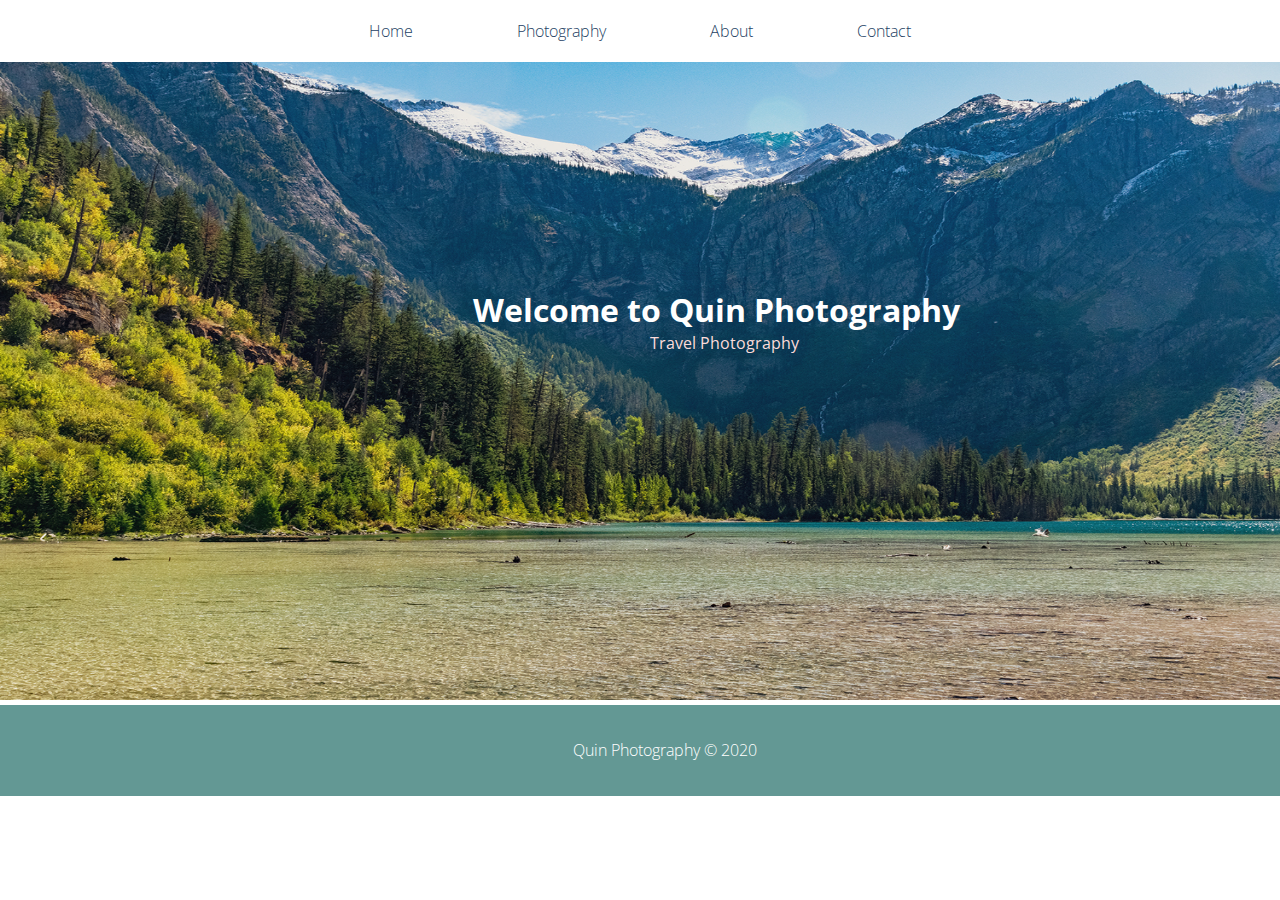
<file: index.html>
<!DOCTYPE html>
<html lang="en" dir="ltr">
  <head>
    <!-- Global site tag (gtag.js) - Google Analytics -->
    <script async src="https://www.googletagmanager.com/gtag/js?id=G-THCC0RRKN7"></script>
    <script>
      window.dataLayer = window.dataLayer || [];
      function gtag(){dataLayer.push(arguments);}
      gtag('js', new Date());

      gtag('config', 'G-THCC0RRKN7');
    </script>
    <meta charset="utf-8"><meta name="description" content="Quin Photography captures creativity and adventure through the lens">
    <title>Quin Photography | Home</title>

<!-- favicon -->
    <link rel="shortcut icon" href="images/favicon.ico" type="img/ico">

<!-- css -->
    <link href="css/style.css" rel="stylesheet" type="text/css">

<!-- Open Sans -->
    <link rel="preconnect" href="https://fonts.gstatic.com">
    <link href="https://fonts.googleapis.com/css2?family=Open+Sans:wght@300;400;600;700;800&display=swap" rel="stylesheet">

  </head>

  <body>
    <!-- Main Nav -->
    <header>
      <nav>
        <ul>
          <li><a href="index.html">Home</a></li>
          <li><a href="photography.html">Photography</a></li>
          <li><a href="about.html">About</a></li>
          <li><a href="contact.html">Contact</a></li>
        </ul>
      </nav>
    </header>

    <main>
        <img class="top-hero" src="images/glacier.jpg" title="Avalanche Lake" alt="Avalanche Lake" height="700px" width="1420px">

        <div class="hero-title">
          <h1>Welcome to Quin Photography</h1>
          <p><span class="subheader">Travel Photography</span></p>
        </div>

    </main>

    <footer>
      <p>Quin Photography &copy; 2020 <?php echo date("Y"); ?></p>
      <!-- <div class="socialmedia">
        <a href="https://www.instagram.com/quinporter" target="_blank"><img src="images/ig.png" alt="Instagram" title="Instagram" ></a>
      </div> -->
    </footer>

  </body>
</html>
</file>
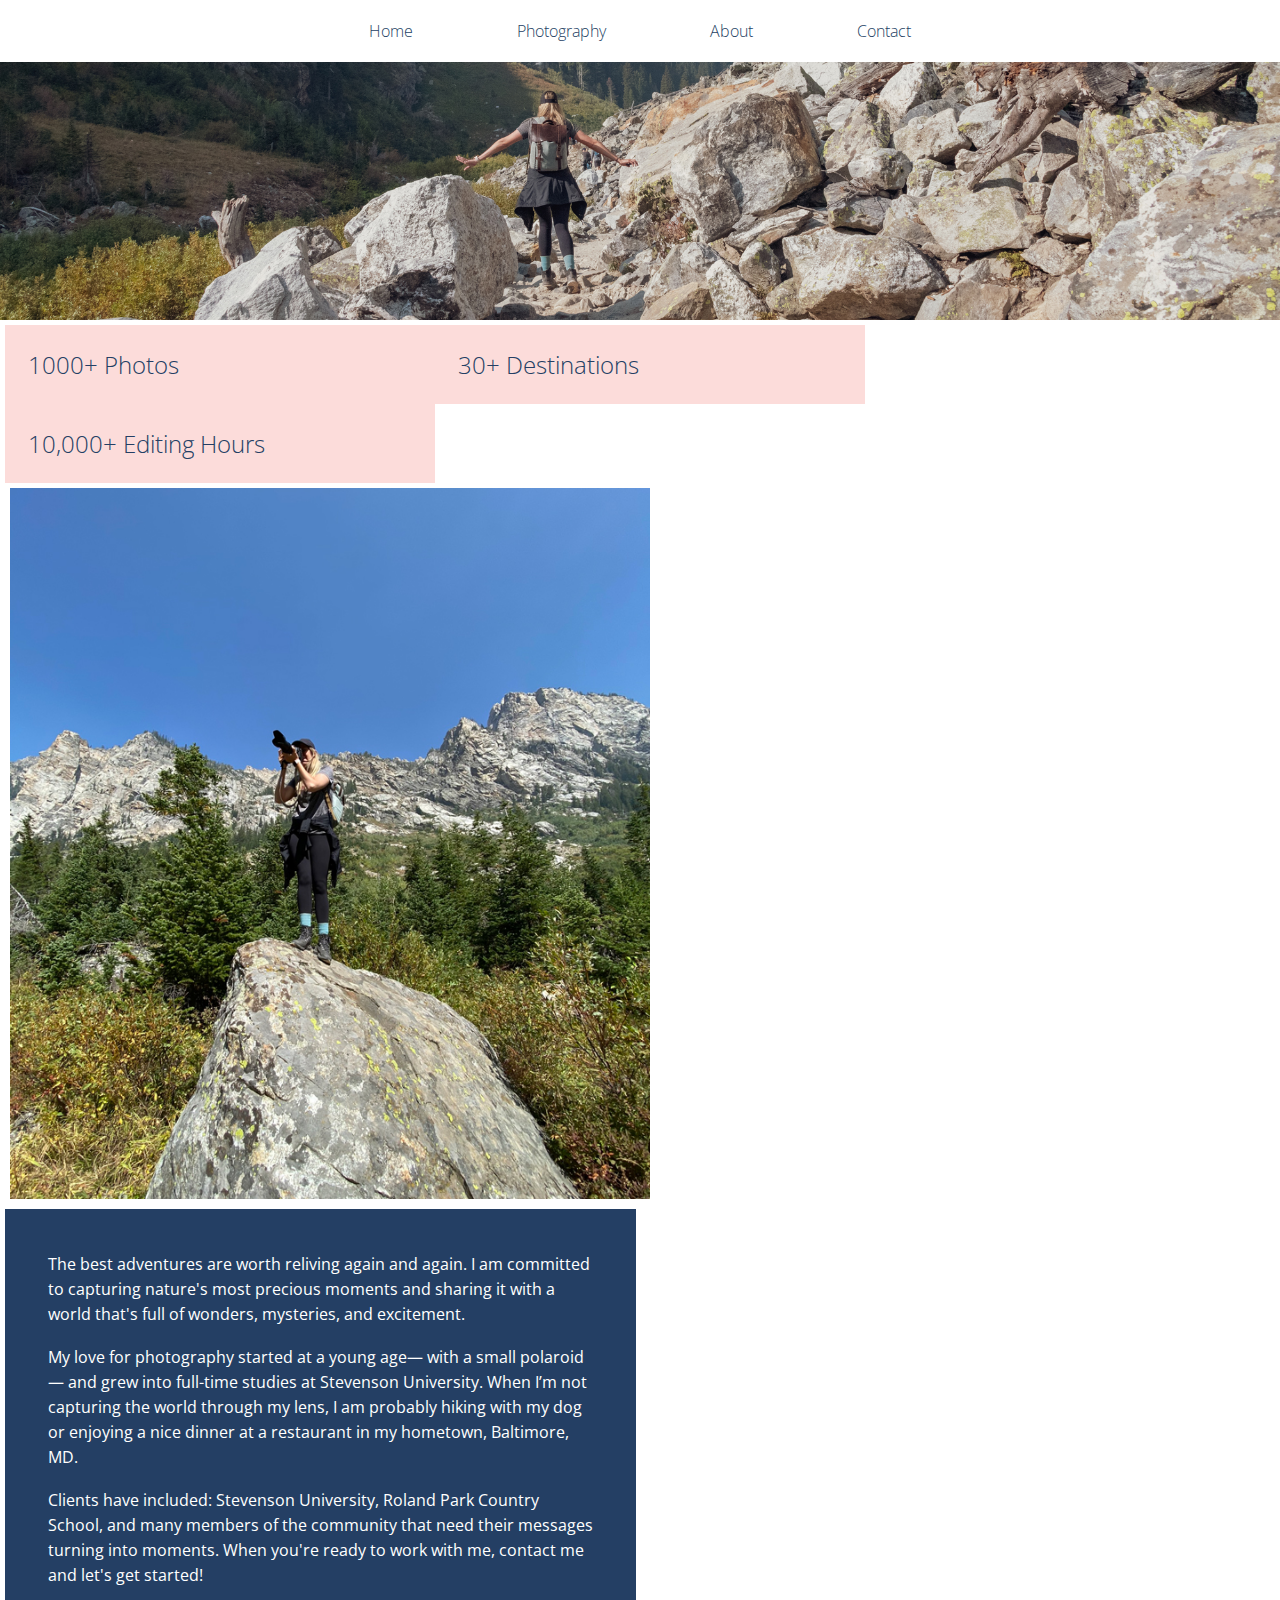
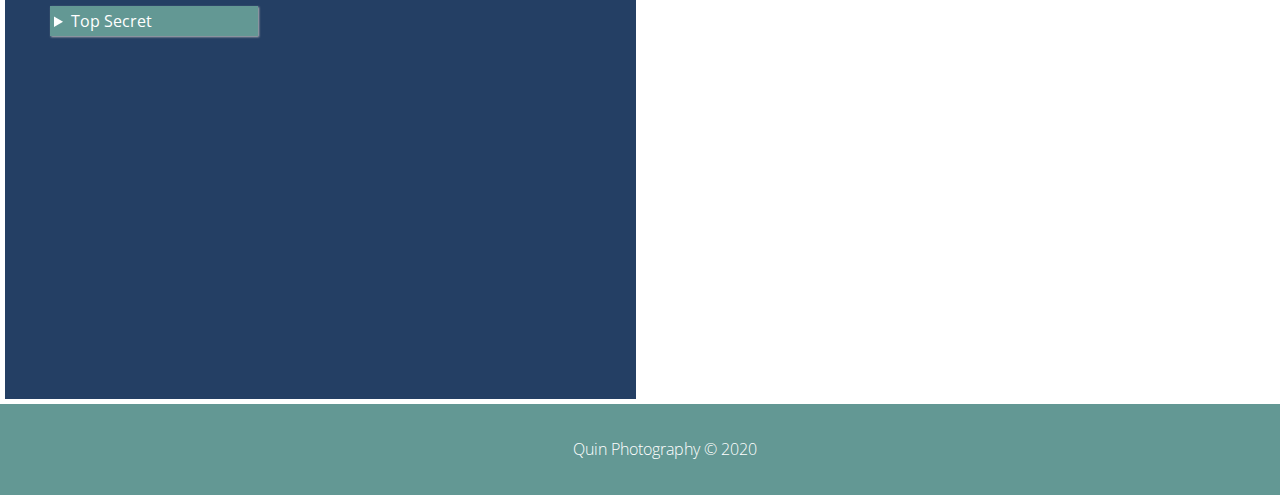
<file: about.html>
<!DOCTYPE html>
<html lang="en" dir="ltr">
  <head>
    <!-- Global site tag (gtag.js) - Google Analytics -->
    <script async src="https://www.googletagmanager.com/gtag/js?id=G-THCC0RRKN7"></script>
    <script>
      window.dataLayer = window.dataLayer || [];
      function gtag(){dataLayer.push(arguments);}
      gtag('js', new Date());

      gtag('config', 'G-THCC0RRKN7');
    </script>
    <meta charset="utf-8">
    <meta name="description" content="All about Quin Photography">
    <title>Quin Photography | About</title>

<!-- favicon -->
    <link rel="shortcut icon" href="images/favicon.ico" type="img/ico">

<!-- css -->
    <link href="css/style.css" rel="stylesheet" type="text/css">

<!-- Open Sans -->
    <link rel="preconnect" href="https://fonts.gstatic.com">
    <link href="https://fonts.googleapis.com/css2?family=Open+Sans:wght@300;400;600;700;800&display=swap" rel="stylesheet">

  </head>

  <body>
    <!-- Main Nav -->
    <header>
      <nav>
        <ul>
          <li><a href="index.html">Home</a></li>
          <li><a href="photography.html">Photography</a></li>
          <li><a href="about.html">About</a></li>
          <li><a href="contact.html">Contact</a></li>
        </ul>
      </nav>
    </header>

    <main>
      <img class="hero-image-about" src="images/quin.jpg" alt="Quinlin McCraw" title="Quinlin" />

      <div class="about-container">

        <section class="stats photo-stats">
          <h2>1000+ Photos</h2>
        </section>

        <section class="stats places-stats">
          <h2>30+ Destinations</h2>
        </section>

        <section class="stats hours-stats">
          <h2>10,000+ Editing Hours</h2>
        </section>

        <section>
          <img class="main-photo" src="images/rock.jpg" alt="Quinlin McCraw" title="Quin on a rock" />
        </section>

        <section class="main-content">
          <p>The best adventures are worth reliving again and again. I am committed to capturing nature's most precious moments and sharing it with a world that's full of wonders, mysteries, and excitement.</p>

          <p> My love for photography started at a young age— with a small polaroid— and grew into full-time studies at Stevenson University. When I’m not capturing the world through my lens, I am probably hiking with my dog or enjoying a nice dinner at a restaurant in my hometown, Baltimore, MD.</p>

          <p>Clients have included: Stevenson University, Roland Park Country School, and many members of the community that need their messages turning into moments. When you're ready to work with me, contact me and let's get started!
          </p>

          <details>
              <summary>Top Secret</summary>
              <p>I don't own bear spray, so when I go on hikes I make friends with other people on the trail. My opening ice breaker question is, "Do you own bear spray?"</p>
          </details>
        </section>

      </div>
    </main>

    <footer>
      <p>Quin Photography &copy; 2020 <?php echo date("Y"); ?></p>
      <!-- <div class="socialmedia">
        <a href="https://www.instagram.com/quinporter" target="_blank"><img src="images/ig.png" alt="Instagram" title="Instagram" ></a>
      </div> -->
    </footer>

  </body>
</html>
</file>
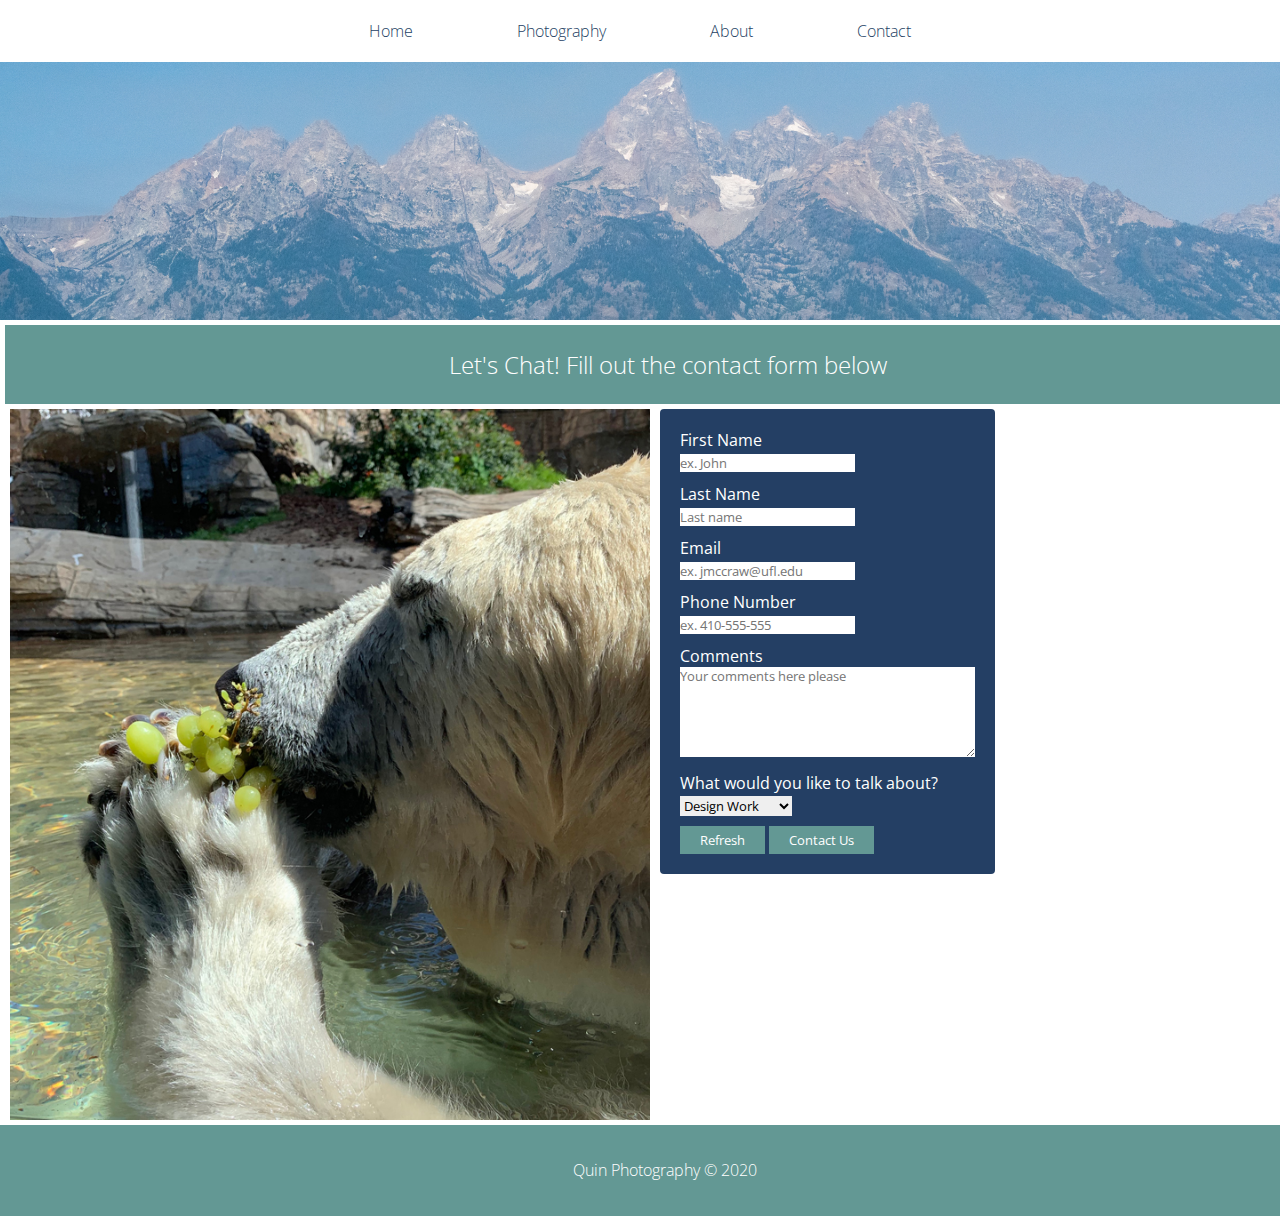
<file: contact.html>
<!DOCTYPE html>
<html lang="en" dir="ltr">
  <head>
    <!-- Global site tag (gtag.js) - Google Analytics -->
    <script async src="https://www.googletagmanager.com/gtag/js?id=G-THCC0RRKN7"></script>
    <script>
      window.dataLayer = window.dataLayer || [];
      function gtag(){dataLayer.push(arguments);}
      gtag('js', new Date());

      gtag('config', 'G-THCC0RRKN7');
    </script>
    <meta charset="utf-8">
    <meta name="description" content="Contact Quin Photography for all your needs or just to say hello!">
    <title>Quin Photography | Contact</title>

<!-- favicon -->
    <link rel="shortcut icon" href="images/favicon.ico" type="img/ico">

<!-- css -->
    <link href="css/style.css" rel="stylesheet" type="text/css">

<!-- Open Sans -->
    <link rel="preconnect" href="https://fonts.gstatic.com">
    <link href="https://fonts.googleapis.com/css2?family=Open+Sans:wght@300;400;600;700;800&display=swap" rel="stylesheet">

  </head>

  <body>
    <!-- Main Nav -->
    <header>
      <nav>
        <ul>
          <li><a href="index.html">Home</a></li>
          <li><a href="photography.html">Photography</a></li>
          <li><a href="about.html">About</a></li>
          <li><a href="contact.html">Contact</a></li>
        </ul>
      </nav>
    </header>

    <main>
      <img class="hero-image-about" src="images/mountains.jpg" alt="Grand Tetons" title="Grand Tetons" height="2000" width="500" />

      <div class="about-container">

        <section class="chat-callout">
          <h2>Let's Chat! Fill out the contact form below</h2>
        </section>

        <section>
          <div class="hover-container">
          <img class="main-photo image" src="images/grapes.jpg" alt="Polar Bear snack" title="Polar Bear snack" width="720" height="800" />
            <div class="overlay">
              <div class="text">About Us</div>
            </div>
          </div>
        </section>

        <!-- Contact Form -->

      <section>
          <form class="contactform" id="test_form" name="test_form" method="post" action="form.php" onsubmit="return validateForm(this)">
            <div class="first-name input-section">
              <label for="firstname" class="label_input_wrap">First Name</label>
              <input type="text" name="firstname" id="firstname" placeholder="ex. John" />
            </div>

            <div class="last-name input-section" >
              <label for="lastname" class="label_input_wrap">Last Name</label>
              <input type="text" name="lastname" id="lastname" placeholder="Last name" />
            </div>

            <div class="email input-section">
              <label for="email" class="label_input_wrap">Email</label>
              <input type="email" name="email" id="email" placeholder="ex. jmccraw@ufl.edu" />
            </div>

            <div class="telephone input-section">
              <label for="telephone" class="label_input_wrap">Phone Number</label>
              <input type="tel" name="telephone" id="telephone" placeholder="ex. 410-555-555" />
            </div>

            <div class="comments input-section">
              <label for="comments" class="label_input_wrap">Comments</label>
              <textarea name="comments" placeholder="Your comments here please" id="comments" cols="35" rows="5"></textarea>
            </div>

            <div class="dropdown input-section">
              <label for="work" class="label_input_wrap">What would you like to talk about?</label>
              <select name="work" id="work">
                <option value="Photography">Photography</option>
                <option value="General">General Inquiry</option>
                <option value="Design" selected>Design Work</option>
                <option value="Hey">Booking</option>
              </select>
            </div>

            <div class="reset">
              <input type="reset" value="Refresh"/>
            </div>

            <div class="submit">
              <input type="submit" value="Contact Us"/>
            </div>

          </form>
      </section>

      </div>
    </main>

    <footer>
      <p>Quin Photography &copy; 2020 <?php echo date("Y"); ?></p>
      <!-- <div class="socialmedia">
        <a href="https://www.instagram.com/quinporter" target="_blank"><img src="images/ig.png" alt="Instagram" title="Instagram" ></a>
      </div> -->
    </footer>

  </body>
</html>
</file>
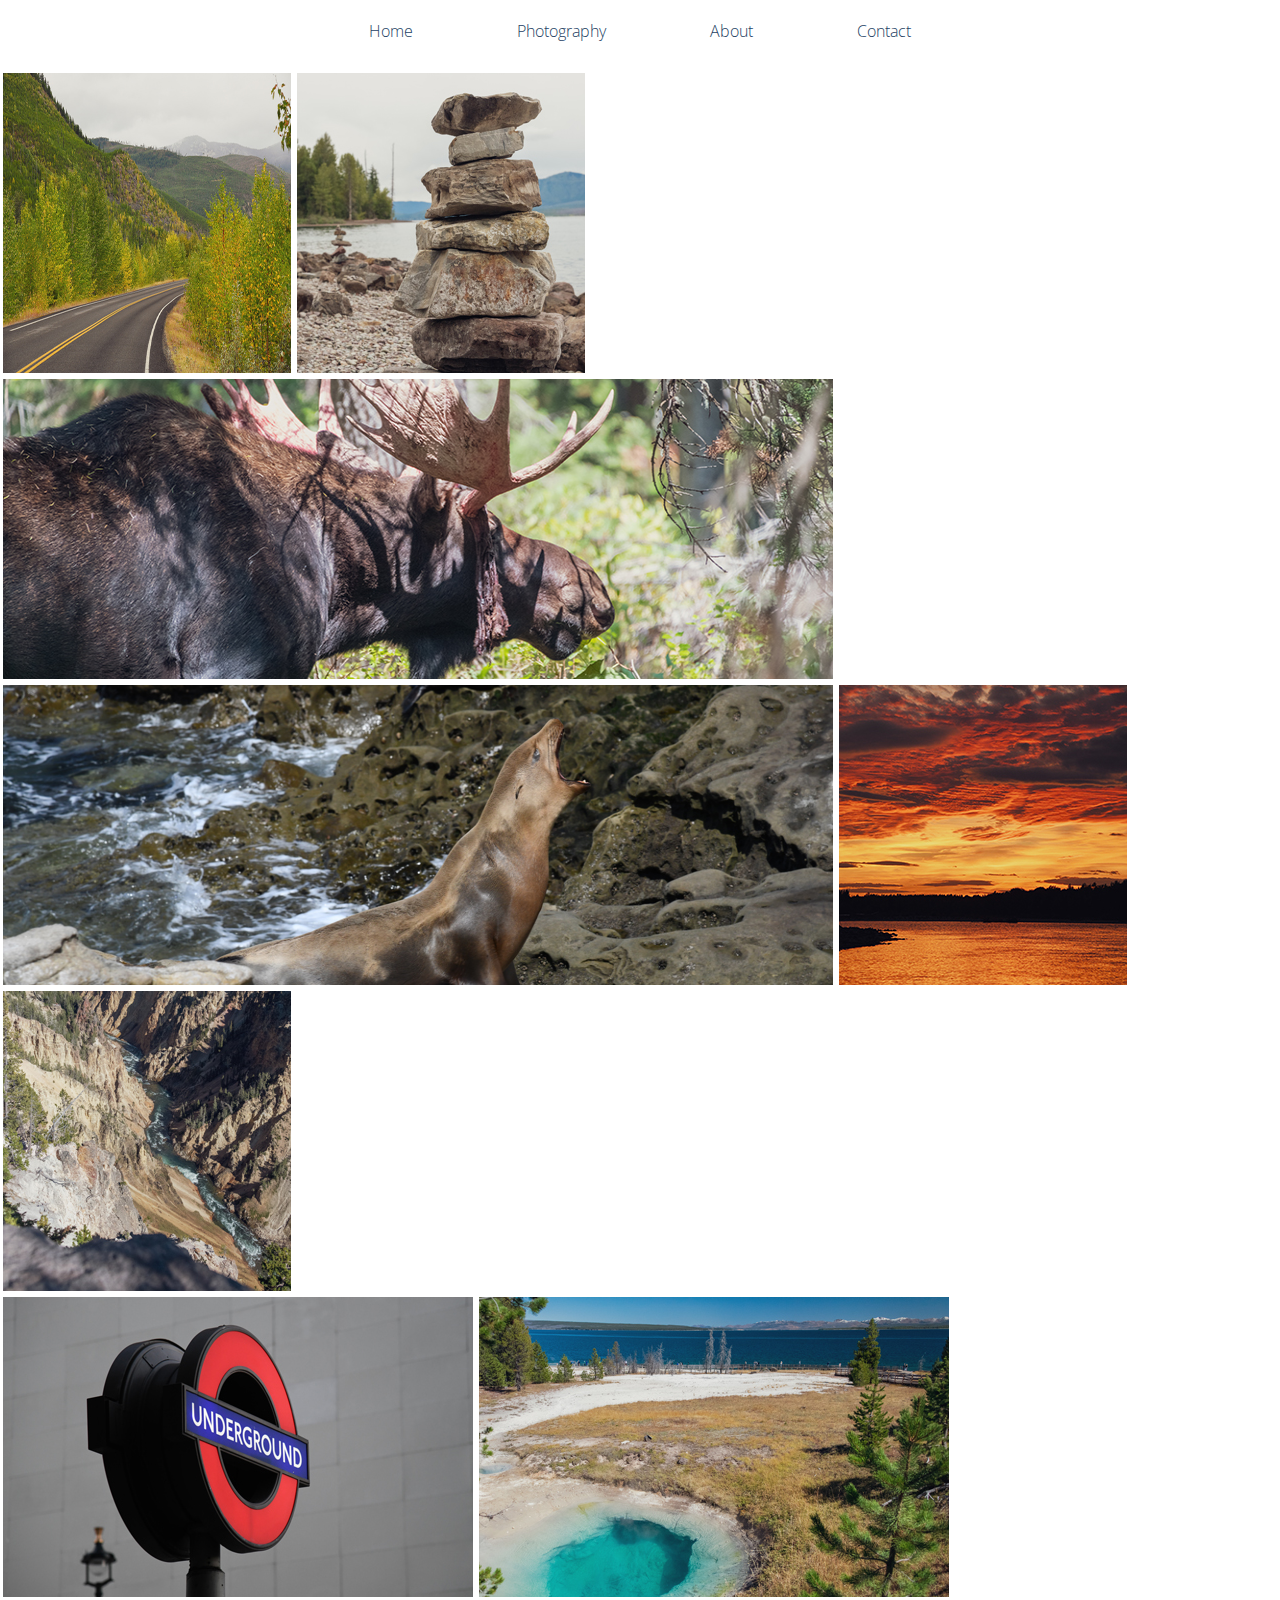
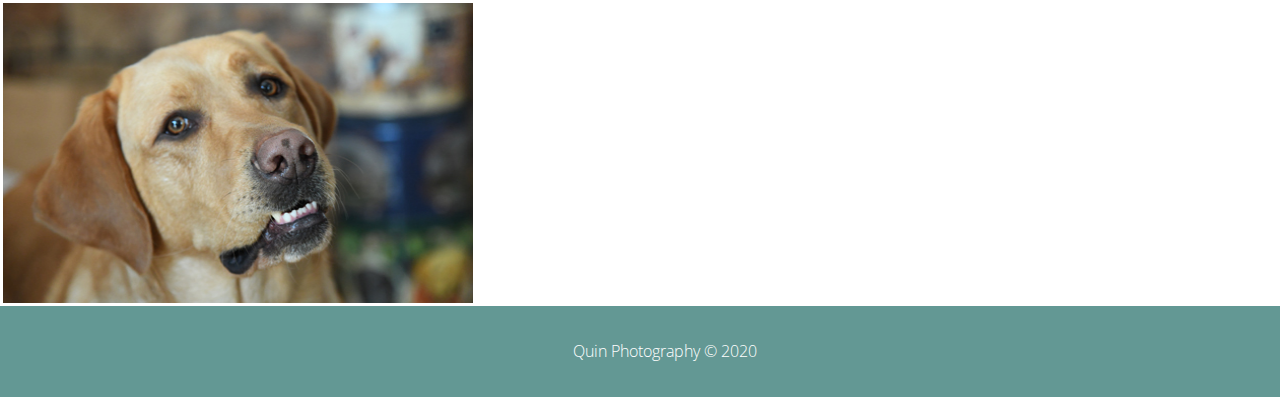
<file: photography-2020-12-18_20-25-37-298.html>
<!DOCTYPE html>
<html lang="en" dir="ltr">
  <head>
    <meta charset="utf-8">
    <title>Quin Photography | Photography</title>

<!-- favicon -->
    <link rel="shortcut icon" href="images/favicon.ico" type="img/ico">

<!-- css -->
    <link href="css/style.css" rel="stylesheet" type="text/css">
    <link href="lightbox/src/css/lightbox.css" rel="stylesheet" />

<!-- Open Sans -->
    <link rel="preconnect" href="https://fonts.gstatic.com">
    <link href="https://fonts.googleapis.com/css2?family=Open+Sans:wght@300;400;600;700;800&display=swap" rel="stylesheet">

  </head>

  <body>
    <!-- Main Nav -->
    <header>
      <nav>
        <ul>
          <li><a href="index.html">Home</a></li>
          <li><a href="photography.html">Photography</a></li>
          <li><a href="about.html">About</a></li>
          <li><a href="contact.html">Contact</a></li>
        </ul>
      </nav>
    </header>

    <main>
      <section class="container">
        <div class="first photo">
          <a href="images/road.jpg" data-lightbox="image-1" data-title="The road less traveled in Glacier National Park"><img src="images/road.jpg" alt="Road" title="Road" height="300px" width="288px"></a>
        </div>

        <div class="second photo">
          <a href="images/stones.jpg" data-lightbox="image-1" data-title="Stack your stones and let's party"><img src="images/stones.jpg" alt="Stones" title="Stones" height="300px" width="288px"></a>
        </div>

        <div class="third photo">
          <a href="images/moose.jpg" data-lightbox="image-1" data-title="My caption"><img src="images/moose.jpg" alt="Moose" title="Moose" height="300px" width="830px"></a>
        </div>

        <div class="fourth photo">
          <a href="images/seal.jpg" data-lightbox="image-1" data-title="My caption"><img src="images/seal.jpg" alt="Seal Lion" title="Screamin' Sea Lion" height="300px" width="830px"></a>
        </div>

        <div class="fifth photo">
          <a href="images/sky.jpg" data-lightbox="image-1" data-title="My caption"><img src="images/sky.jpg" alt="Sunset" title="Sunset" height="300px" width="288px"></a>
        </div>

        <div class="sixth photo">
          <a href="images/canyon-river.jpg" data-lightbox="image-1" data-title="My caption"><img src="images/canyon-river.jpg" alt="River Canyon" title="River Canyon" height="300px" width="288px"></a>
        </div>

        <div class="seventh photo">
          <a href="images/underground.jpg" data-lightbox="image-1" data-title="My caption"><img src="images/underground.jpg" alt="Underground" title="Underground" height="300px" width="470px"></a>
        </div>

        <div class="eighth photo">
            <a href="images/pool.jpg" data-lightbox="image-1" data-title="My caption"><img src="images/pool.jpg" alt="Pool" title="Pool" height="300px" width="470px"></a>
        </div>

        <div class="ninth photo">
          <a href="images/gus.jpg" data-lightbox="image-1" data-title="My caption"><img src="images/gus.jpg" alt="Gusto" title="Gus the doggo" height="300px" width="470px"></a>
        </div>
      </section>
    </main>

    <footer>
      <p>Quin Photography &copy; 2020 <?php echo date("Y"); ?></p>
      <!-- <div class="socialmedia">
        <a href="https://www.instagram.com/quinporter" target="_blank"><img src="images/ig.png" alt="Instagram" title="Instagram" ></a>
      </div> -->
    </footer>
    <script src="lightbox/dist/js/lightbox-plus-jquery.js"></script>
  </body>
</html>
</file>
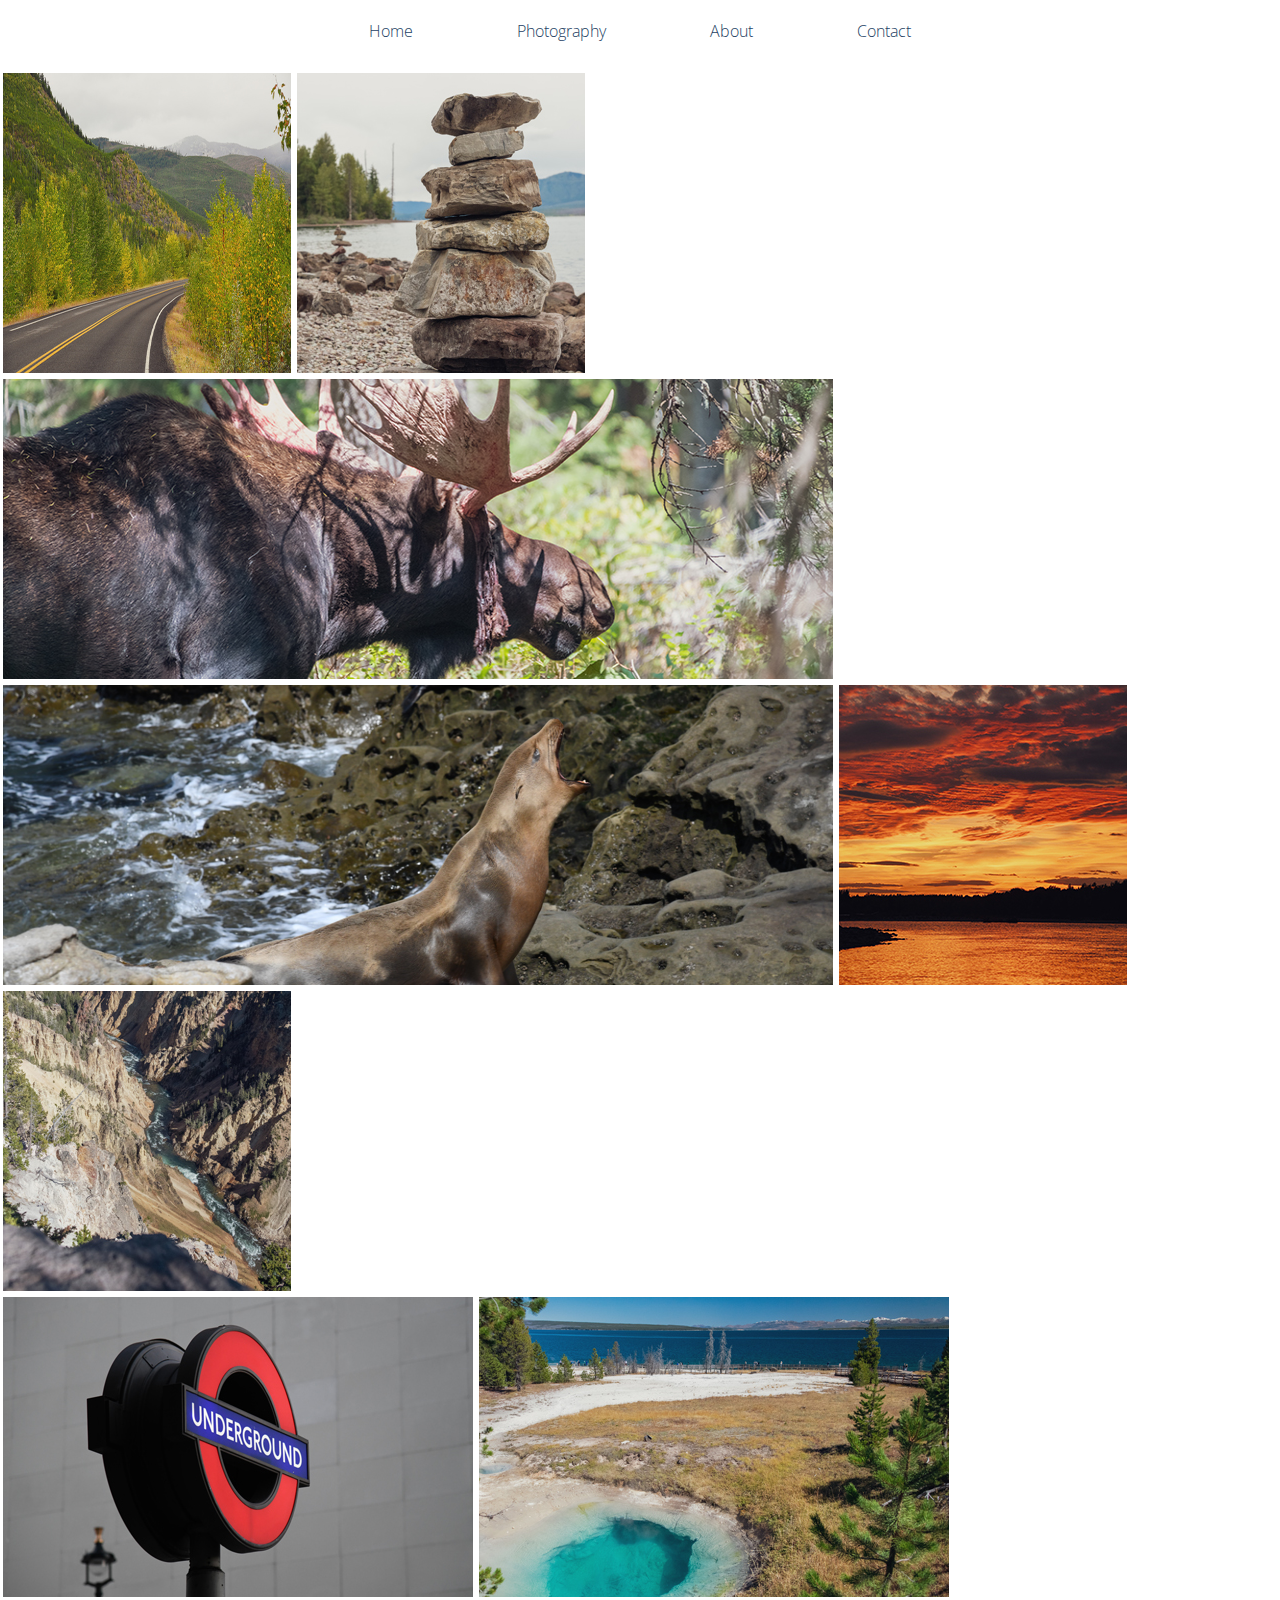
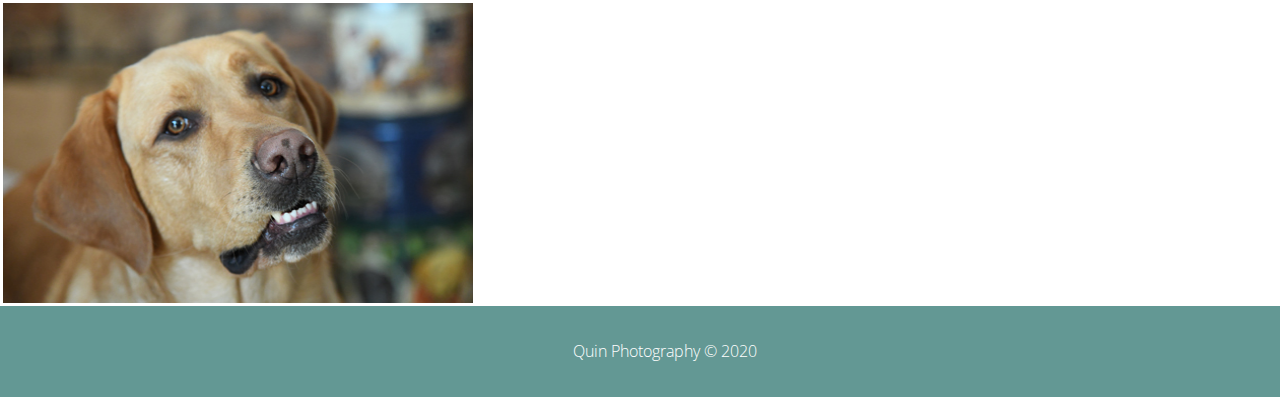
<file: photography.html>
<!DOCTYPE html>
<html lang="en" dir="ltr">
  <head>
    <!-- Global site tag (gtag.js) - Google Analytics -->
    <script async src="https://www.googletagmanager.com/gtag/js?id=G-THCC0RRKN7"></script>
    <script>
      window.dataLayer = window.dataLayer || [];
      function gtag(){dataLayer.push(arguments);}
      gtag('js', new Date());

      gtag('config', 'G-THCC0RRKN7');
    </script>
    <meta charset="utf-8">
    <meta name="description" content="Photography Portfolio">
    <title>Quin Photography | Photography</title>

<!-- favicon -->
    <link rel="shortcut icon" href="images/favicon.ico" type="img/ico">

<!-- css -->
    <link href="css/style.css" rel="stylesheet" type="text/css">
    <link href="lightbox/src/css/lightbox.css" rel="stylesheet" />

<!-- Open Sans -->
    <link rel="preconnect" href="https://fonts.gstatic.com">
    <link href="https://fonts.googleapis.com/css2?family=Open+Sans:wght@300;400;600;700;800&display=swap" rel="stylesheet">

  </head>

  <body>
    <!-- Main Nav -->
    <header>
      <nav>
        <ul>
          <li><a href="index.html">Home</a></li>
          <li><a href="photography.html">Photography</a></li>
          <li><a href="about.html">About</a></li>
          <li><a href="contact.html">Contact</a></li>
        </ul>
      </nav>
    </header>

    <main>
      <section class="container">
        <div class="first photo">
          <a href="images/road.jpg" data-lightbox="image-1" data-title="The road less traveled in Glacier National Park"><img src="images/road.jpg" alt="Road" title="Road" height="300px" width="288px"></a>
        </div>

        <div class="second photo">
          <a href="images/stones.jpg" data-lightbox="image-1" data-title="Stack your stones and let's party"><img src="images/stones.jpg" alt="Stones" title="Stones" height="300px" width="288px"></a>
        </div>

        <div class="third photo">
          <a href="images/moose.jpg" data-lightbox="image-1" data-title="Moose on Canyon Trail in the Grand Teton National Park"><img src="images/moose.jpg" alt="Moose" title="Moose" height="300px" width="830px"></a>
        </div>

        <div class="fourth photo">
          <a href="images/seal.jpg" data-lightbox="image-1" data-title="BIG mood"><img src="images/seal.jpg" alt="Seal Lion" title="Screamin' Sea Lion" height="300px" width="830px"></a>
        </div>

        <div class="fifth photo">
          <a href="images/sky.jpg" data-lightbox="image-1" data-title="Sunsets are prettiest at night"><img src="images/sky.jpg" alt="Sunset" title="Sunset" height="300px" width="288px"></a>
        </div>

        <div class="sixth photo">
          <a href="images/canyon-river.jpg" data-lightbox="image-1" data-title="The Grand Canyon of Yellowstone"><img src="images/canyon-river.jpg" alt="River Canyon" title="River Canyon" height="300px" width="288px"></a>
        </div>

        <div class="seventh photo">
          <a href="images/underground.jpg" data-lightbox="image-1" data-title="It says underground but it's above ground"><img src="images/underground.jpg" alt="Underground" title="Underground" height="300px" width="470px"></a>
        </div>

        <div class="eighth photo">
            <a href="images/pool.jpg" data-lightbox="image-1" data-title="Wanna swim?"><img src="images/pool.jpg" alt="Pool" title="Pool" height="300px" width="470px"></a>
        </div>

        <div class="ninth photo">
          <a href="images/gus.jpg" data-lightbox="image-1" data-title="Man's best friend"><img src="images/gus.jpg" alt="Gusto" title="Gus the doggo" height="300px" width="470px"></a>
        </div>
      </section>
    </main>

    <footer>
      <p>Quin Photography &copy; 2020 <?php echo date("Y"); ?></p>
      <!-- <div class="socialmedia">
        <a href="https://www.instagram.com/quinporter" target="_blank"><img src="images/ig.png" alt="Instagram" title="Instagram" ></a>
      </div> -->
    </footer>
    <script src="lightbox/dist/js/lightbox-plus-jquery.js"></script>
  </body>
</html>
</file>
<file: css/style.css>
* {
  margin: 0;
  padding: 0;
  border: 0;
  font-family: 'Open Sans', sans-serif;
}

p {
  line-height: 25px;
  margin: 18px;
  font-weight: 400;
}

/* ------- Header -------  */

header {
    background: white;
    padding: 20px 0;
    text-align: center;
    position: fixed;
    width: 100%;
    z-index: 9999;
}

header a {
  font-weight: 300;
  text-transform: capitalize;
  text-decoration: none;
  font-size: 16px;
  color: #243f64;
}

header a:hover {
  color: #639894;
}

header nav ul li {
    display: inline;
    padding: 50px;
}



/* ------- Homepage Hero Image -------  */

.top-hero {
  background-image: url('../images/glacier.jpg');
  position: relative;
  background-size: cover;
  background: no-repeat;
  text-align: center;
  width: 100%;
  max-width: 1420px;
  min-height: 700px;
}

.hero-title {
    color: white;
    position: absolute;
    top: 32%;
    right: 25%;
    z-index: 9999;
}

span.subheader {
    color: #fcdcda;
    position: absolute;
    top: 70%;
    right: 33%;
}

/* ------- footer -------  */

footer {
  background: #639894;
  padding: 5px;
  width: 100%;
  text-align: center;
  color: white;
  clear: both;
}

footer p {
  font-weight: 300;
  padding: 10px;
  padding-left: 50px;
  text-align: center;

}

footer img {
  width: 30px;
}

/* ------- photography page -------  */

.container {
  padding-top: 70px;
}

.container .photo {
  margin: 3px;
}

.first {
  background: #639894;
  background-image: url('../images/road.jpg');
  color: white;
  width: 20%;
  height: 300px;
  max-width: 288px;
  min-width: 288px;
  float: left;
}

.second {
  background: #fcdcda;
  background-image: url('../images/stones.jpg');
  color: white;
  width: 20%;
  height: 300px;
  max-width: 288px;
  min-width: 288px;
  float: left;
}

.third {
  background: #84ccc7;
  background-image: url('../images/moose.jpg');
  color: white;
  width: 56%;
  height: 300px;
  max-width: 864px;
  min-width: 830px;
  float: left;
  clear: right;
}

.fourth {
  background: #fcdcda;
  background-image: url('../images/seal.jpg');
  color: white;
  width: 57.5%;
  height: 300px;
  max-width: 864px;
  min-width: 830px;
  float: left;
  clear: left;
}

.fifth {
  background: #fcdcda;
  background-image: url('../images/sky.jpg');
  color: white;
  width: 20%;
  height: 300px;
  max-width: 288px;
  min-width: 288px;
  float: left;
}

.sixth {
  background: #fcdcda;
  background-image: url('../images/canyon-river.jpg');
  color: white;
  width: 20%;
  height: 300px;
  max-width: 288px;
  min-width: 288px;
  float: left;
}

.seventh {
  background: #639894;
  background-image: url('../images/underground.jpg');
  color: white;
  width: 32%;
  height: 300px;
  max-width: 470.24px;
  min-width: 470.24px;
  float: left;
  clear: left;
}

.eighth {
  background: #fcdcda;
  background-image: url('../images/pool.jpg');
  color: white;
  width: 32%;
  height: 300px;
  max-width: 470.24px;
  min-width: 470.24px;
  float: left;
}

.ninth {
  background: #fcdcda;
  background-image: url('../images/gus.jpg');
  color: white;
  width: 32.5%;
  height: 300px;
  max-width: 463.13px;
  min-width: 463.13px;
  float: left;
}



/* ------- about page -------  */

.about-container {
  max-width: 1440px;
  margin: 0px auto;
  padding: 0 5px;
  width: 100%;
}

.about-container h2 {
    font-weight: 300;
}

.hero-image-about {
  width: 100%;
  height: 50%;
}

.stats {
    float: left;
    width: 30%;
    padding: 23px;
    color: #243f64;
    background: #fcdcda;
}

.about-container h2 {
    font-weight: 300;
}

.main-photo {
    background-image: url('../images/rock.jpg');
    margin: 5px;
    width: 50%;
    float: left;
    clear: left;
}

.main-content {
    background: #243f64;
    margin: 5px 0;
    padding: 25px;
    min-height: 740px;
    color: white;
    width: 45.4%;
    float: left;
}



/* ------- contact page -------  */

.chat-callout {
    float: left;
    text-align: center;
    width: 100%;
    padding: 23px;
    color: white;
    background: #639894;
}



/* ------- contact page form -------  */

.contactform {
  background: #243f64;
  color: white;
  padding: 20px;
  max-width: 500px;
  border-radius: 4px;
  float: left;
  margin-left: 5px;
  margin-top: 5px;
}

.label_input_wrap {
  display: block;
}

.reset input,
.submit input {
  background: #639894;
  color: white;
  padding:5px 20px;
  display: inline;
}

.reset,
.submit {
  display: inline;
}

.input {
  padding: 5px 10px;
  border-radius: 3px;
}

.input-section {
  margin-bottom: 10px;
}

.select {
  width: 150px;
  padding: 8px 0;
  border-radius: 3px;
}

/* ------- deatils and summary -------  */

details > summary {
  margin-left: 20px;
  padding: 4px;
  width: 200px;
  background-color: #639894;
  border: none;
  box-shadow: 1px 1px 2px #bbbbbb;
  cursor: pointer;
}

details > p {
  background-color: #639894;
  padding: 4px;
  margin: 0;
  box-shadow: 1px 1px 2px #bbbbbb;
}



/* ------- image hover effect -------  */

.hover-container {
  position: relative;
  width: 50%;
}

.image {
  display: block;
  width: 100%;
  height: auto;
}

.overlay {
  position: absolute;
  top: 0;
  bottom: 0;
  left: 0;
  right: 0;
  height: 100%;
  width: 100%;
  opacity: 0;
  transition: .5s ease;
  background-color: #008CBA;
}

.hover-container:hover .overlay {
  opacity: 1;
}

.text {
  color: white;
  font-size: 20px;
  position: absolute;
  top: 50%;
  left: 50%;
  transform: translate(-50%, -50%);
  -ms-transform: translate(-50%, -50%);
}
</file>
